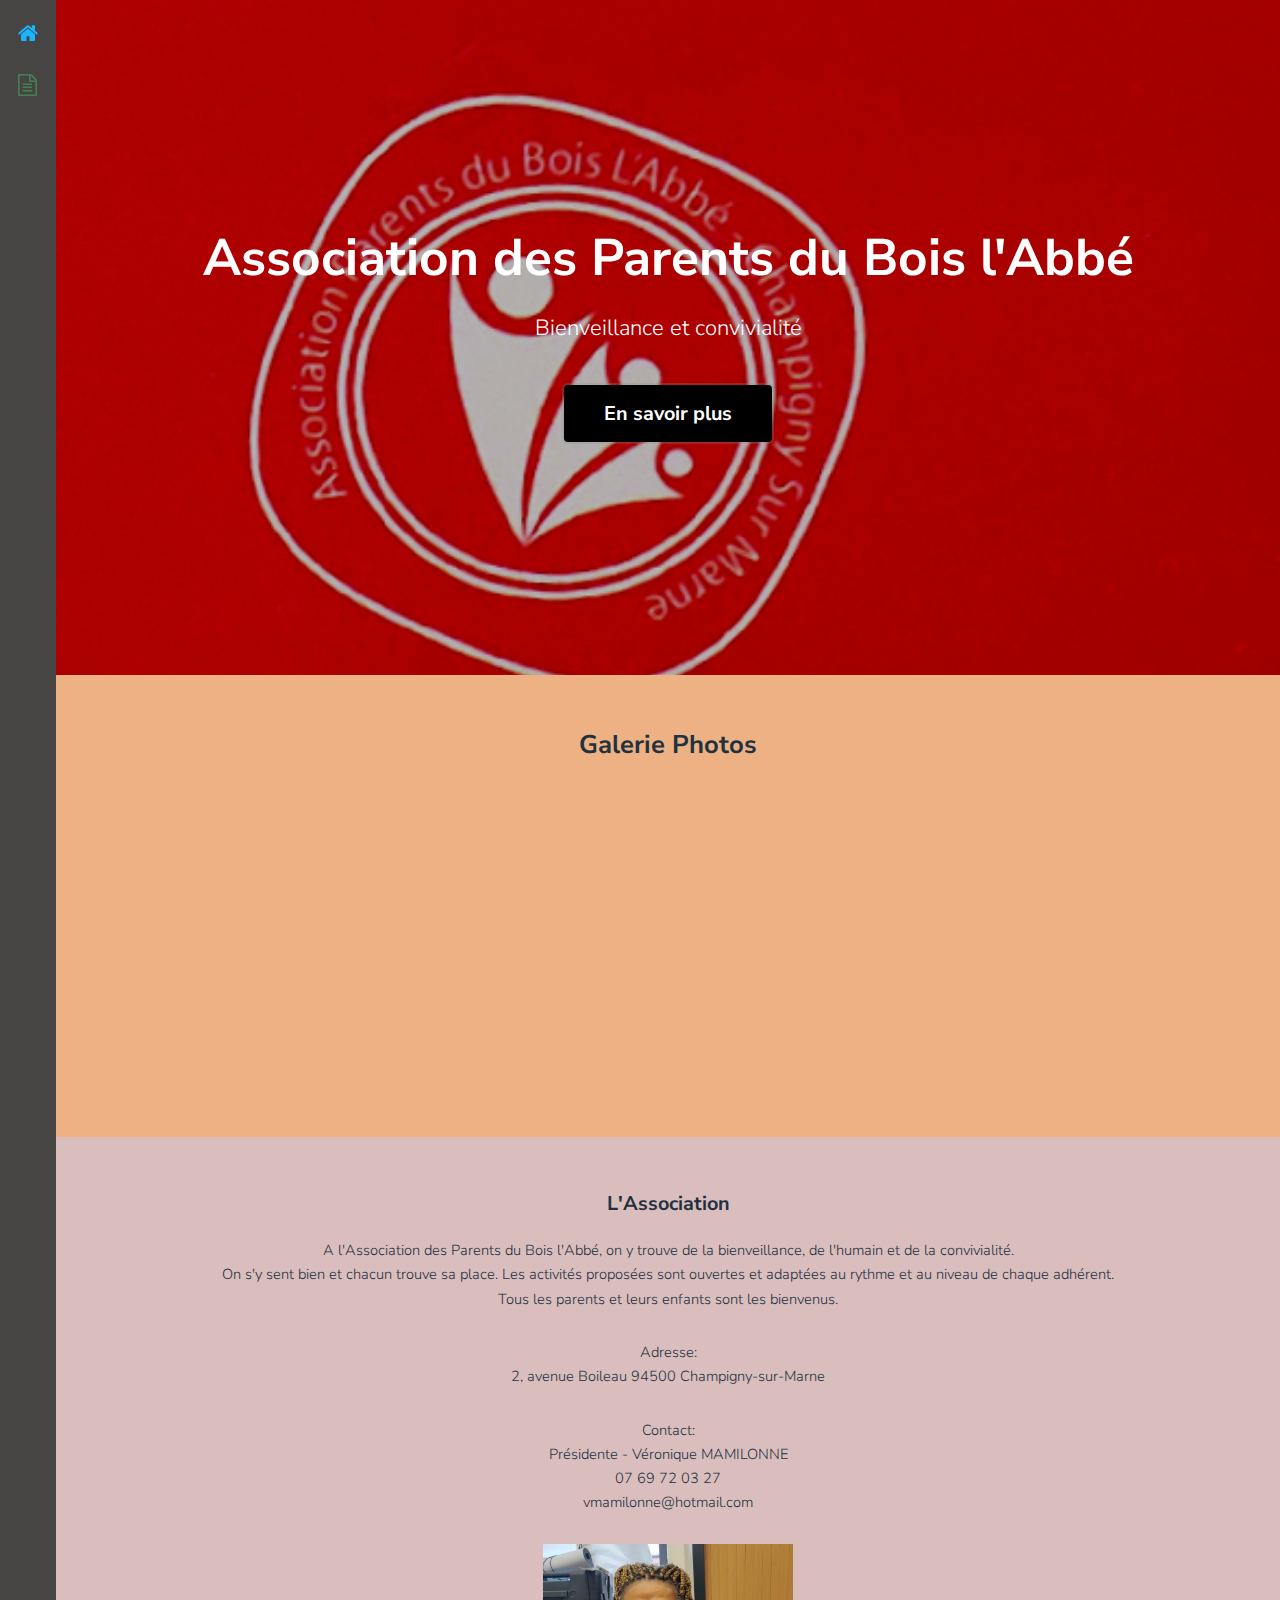
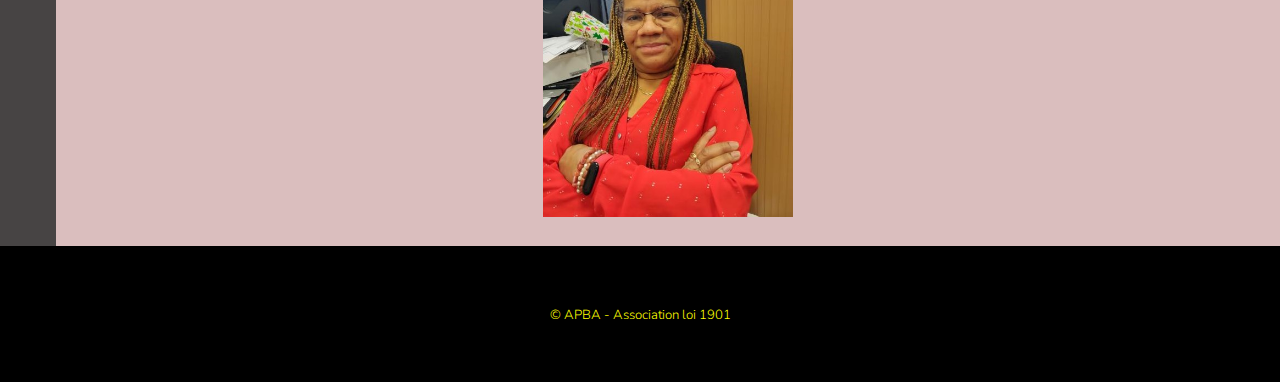
<file: index.html>
<!DOCTYPE HTML>

<html>

<head>
    <title>APBA - Accueil</title>
    <meta charset="utf-8" />
    <meta name="viewport" content="width=device-width, initial-scale=1" />
    <link rel="stylesheet" href="assets/css/main.css" />
</head>

<body>
    <div class="page-wrap">

        <!-- Nav -->
        <nav id="nav">
            <ul>
                <li><a href="index.html" class="active"><span class="icon fa-home"></span></a></li>
                <li><a href="generic.html"><span class="icon fa-file-text-o"></span></a></li>
            </ul>
        </nav>

        <!-- Main -->
        <section id="main">

            <!-- Banner -->
            <section id="banner">
                <div class="inner">
                    <h1>Association des Parents du Bois l'Abbé</h1>
                    <p>Bienveillance et convivialité</p>
                    <ul class="actions">
                        <li><a href="#galleries" class="button alt scrolly big">En savoir plus</a></li>
                    </ul>
                </div>
            </section>

            <!-- Gallery -->
            <section id="galleries">

                <!-- Photo Galleries -->
                <div class="gallery">
                    <header class="special">
                        <h2>Galerie Photos</h2>
                    </header>
                    <div class="content">



                        <div class="media imgactiv">
                            <a href="images/fulls/05.jpg"><img src="images/thumbs/05.jpg" alt="Photo peinture" title=" Activités" /></a>
                        </div>

                        <div class="media imgactiv">
                            <a href="images/fulls/04.jpg"><img src="images/thumbs/04.jpg" alt="Photo atelier" title=" Activités" /></a>
                        </div>


                        <div class="media imgactiv">
                            <a href="images/fulls/01.jpg"><img src="images/thumbs/01.jpg" alt="Equipe création de masques" title=" Atelier fabrication de masques" /></a>
                        </div>

                        <div class="media imgactiv">
                            <a href="images/fulls/06.jpg"><img src="images/thumbs/06.jpg" alt="Atelier " title=" Atelier fabrication de masques" /></a>
                        </div>

                        <div class="media imgactiv">
                            <a href="images/fulls/02.jpg"><img src="images/thumbs/02.jpg" alt="Large choix de masques" title=" Large choix de masques" /></a>
                        </div>

                        <div class="media imgactiv">
                            <a href="images/fulls/03.jpg"><img src="images/thumbs/03.jpg" alt="Large choix de masques" title=" Large choix de masques" /></a>
                        </div>

                        <div class="media imgactiv">
                            <a href="images/fulls/07.jpg"><img src="images/thumbs/07.jpg" alt="Enfant" title=" Enfants" /></a>
                        </div>

                    </div>

                </div>
            </section>

            <!-- Contact -->
            <section id="contact">
                <!-- Social -->
                <div class="social column">
                    <h3>L'Association</h3>
                    <p>A l'Association des Parents du Bois l'Abbé, on y trouve de la bienveillance, de l'humain et de la convivialité.
                        <br> On s'y sent bien et chacun trouve sa place. Les activités proposées sont ouvertes et adaptées au rythme et au niveau de chaque adhérent.
                        <br> Tous les parents et leurs enfants sont les bienvenus.</p>

                    <p>Adresse:
                        <br> 2, avenue Boileau 94500 Champigny-sur-Marne
                    </p>

                    <p>Contact:
                        <br> Présidente - Véronique MAMILONNE
                        <br> 07 69 72 03 27
                        <br> vmamilonne@hotmail.com

                    </p>

                    <img src="images/thumbs/Veronique.jpg" alt="Veronique / Photo présidente" width="250px" />

                </div>

    </div>

    
    <!-- Footer -->
    <footer id="footer">
        <div class="copyright">
            &copy; APBA - Association loi 1901
        </div>
    </footer>



    <!-- Scripts -->
    <script src="assets/js/jquery.min.js"></script>
    <script src="assets/js/jquery.poptrox.min.js"></script>
    <script src="assets/js/jquery.scrolly.min.js"></script>
    <script src="assets/js/skel.min.js"></script>
    <script src="assets/js/util.js"></script>
    <script src="assets/js/main.js"></script>

</body>

</html>
</file>
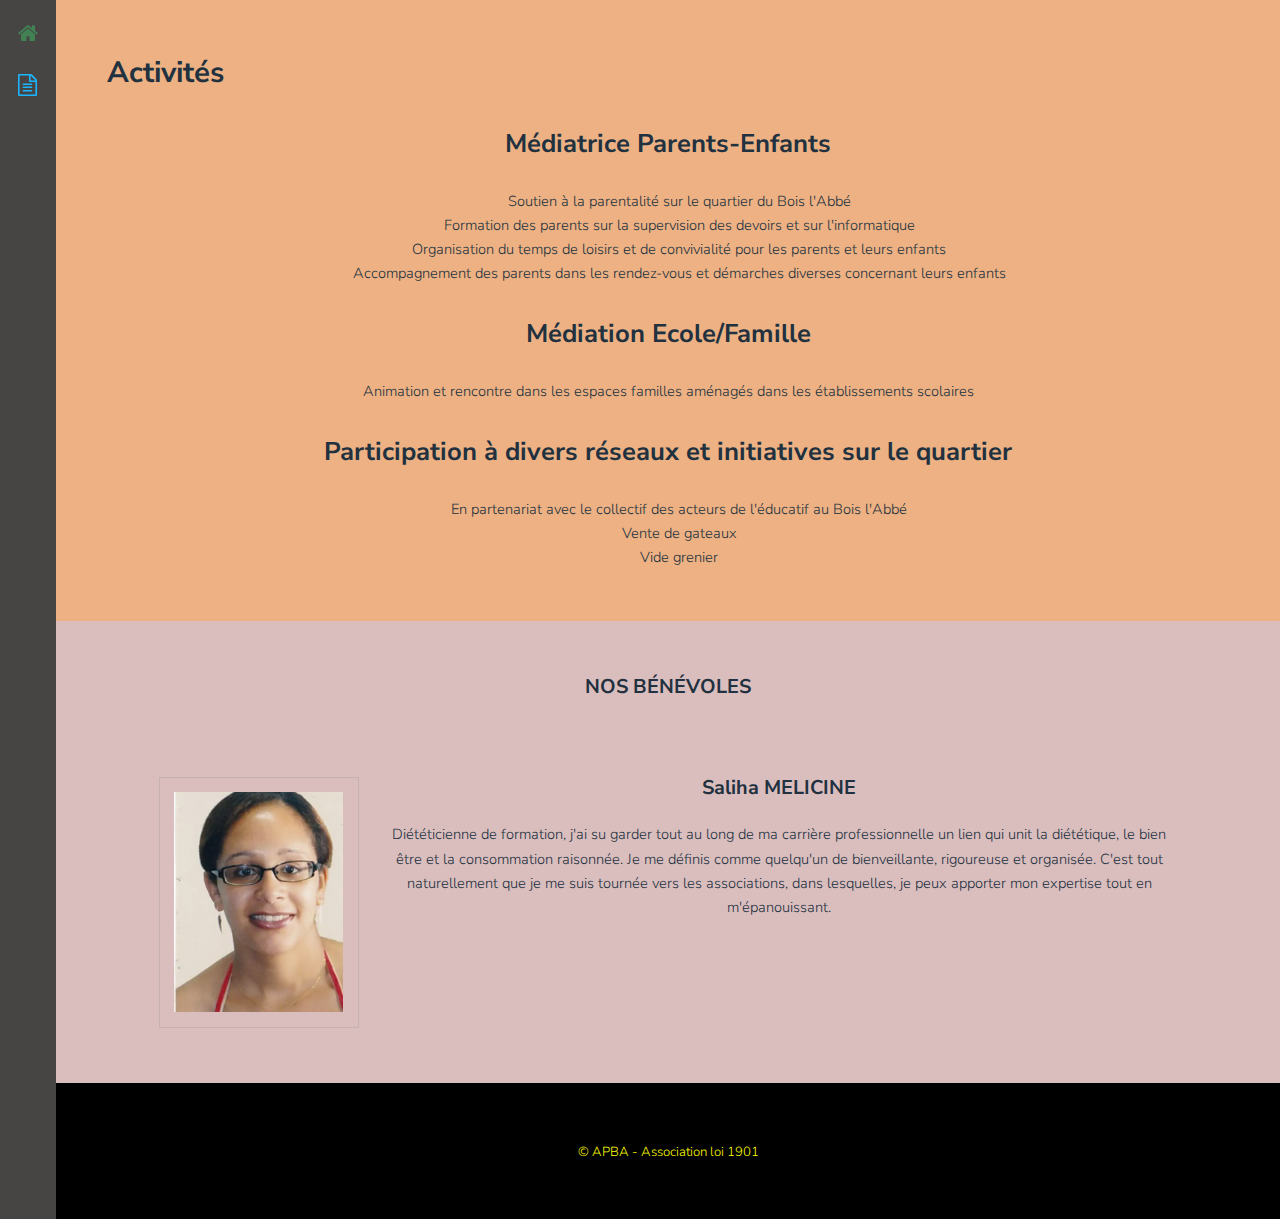
<file: generic.html>
<!DOCTYPE HTML>

<html>

<head>
    <title>APBA - Activités</title>
    <meta charset="utf-8" />
    <meta name="viewport" content="width=device-width, initial-scale=1" />
    <link rel="stylesheet" href="assets/css/main.css" />
</head>

<body>
    <div class="page-wrap">

        <!-- Nav -->
        <nav id="nav">
            <ul>
                <li><a href="index.html"><span class="icon fa-home"></span></a></li>
                <li><a href="generic.html" class="active"><span class="icon fa-file-text-o"></span></a></li>
            </ul>
        </nav>

        <!-- Main -->
        <section id="main">



            <!-- Section -->
            <section>
                <div class="inner background_generic">
                    <header>
                        <h1>Activités</h1>
                        <h2>Médiatrice Parents-Enfants</h2>

                        <ul>
                            <li>Soutien à la parentalité sur le quartier du Bois l'Abbé
                                <li>Formation des parents sur la supervision des devoirs et sur l'informatique</li>
                                <li>Organisation du temps de loisirs et de convivialité pour les parents et leurs enfants</li>
                                <li>Accompagnement des parents dans les rendez-vous et démarches diverses concernant leurs enfants</li>
                            </li>
                        </ul>
                    </header>

                    <h2>Médiation Ecole/Famille</h2>
                    <p>Animation et rencontre dans les espaces familles aménagés dans les établissements scolaires</p>

                    <h2>Participation à divers réseaux et initiatives sur le quartier</h2>

                    <ul>

                        <li>En partenariat avec le collectif des acteurs de l'éducatif au Bois l'Abbé
                            <li>Vente de gateaux</li>
                            <li>Vide grenier</li>
                    </ul>



                </div>
            </section>

            <!-- Contact -->
            <section id="contact">
                <!-- Social -->
                <div class="social column">
                    <h3>NOS BÉNÉVOLES</h3>
                    <section class="columns double">
                        <div class="column">
                            <span class="image left special"><img src="images/Salima.webp" alt="Photo" /></span>
                            <h3>Saliha MELICINE</h3>

                            <p>Diététicienne de formation, j'ai su garder tout au long de ma carrière professionnelle un lien qui unit la diététique, le bien être et la consommation raisonnée. Je me définis comme quelqu'un de bienveillante, rigoureuse et
                                organisée. C'est tout naturellement que je me suis tournée vers les associations, dans lesquelles, je peux apporter mon expertise tout en m'épanouissant.</p>
                        </div>

                    </section>
                </div>




            </section>

            <!-- Footer -->
            <footer id="footer">
                <div class="copyright">
                    &copy; APBA - Association loi 1901
                </div>
            </footer>
        
    

    <!-- Scripts -->
    <script src="assets/js/jquery.min.js"></script>
    <script src="assets/js/jquery.poptrox.min.js"></script>
    <script src="assets/js/jquery.scrolly.min.js"></script>
    <script src="assets/js/skel.min.js"></script>
    <script src="assets/js/util.js"></script>
    <script src="assets/js/main.js"></script>

</body>

</html>
</file>
<file: assets/css/main.css>
@import url(font-awesome.min.css);
@import url("https://fonts.googleapis.com/css?family=Nunito+Sans:300,400,600");



/* Reset */

html,
body,
div,
span,
applet,
object,
iframe,
h1,
h2,
h3,
h4,
h5,
h6,
p,
blockquote,
pre,
a,
abbr,
acronym,
address,
big,
cite,
code,
del,
dfn,
em,
img,
ins,
kbd,
q,
s,
samp,
small,
strike,
strong,
sub,
sup,
tt,
var,
b,
u,
i,
center,
dl,
dt,
dd,
ol,
ul,
li,
fieldset,
form,
label,
legend,
table,
caption,
tbody,
tfoot,
thead,
tr,
th,
td,
article,
aside,
canvas,
details,
embed,
figure,
figcaption,
footer,
header,
hgroup,
menu,
nav,
output,
ruby,
section,
summary,
time,
mark,
audio,
video {
    margin: 0;
    padding: 0;
    border: 0;
    font-size: 100%;
    font: inherit;
    vertical-align: baseline;
}

article,
aside,
details,
figcaption,
figure,
footer,
header,
hgroup,
menu,
nav,
section {
    display: block;
}

body {
    line-height: 1;
}

ol,
ul {
    list-style: none;
}

blockquote,
q {
    quotes: none;
}

blockquote:before,
blockquote:after,
q:before,
q:after {
    content: '';
    content: none;
}

table {
    border-collapse: collapse;
    border-spacing: 0;
}

body {
    -webkit-text-size-adjust: none;
}

.imgactiv {
    padding: 1%;
}


/* Box Model */

*,
*:before,
*:after {
    -moz-box-sizing: border-box;
    -webkit-box-sizing: border-box;
    box-sizing: border-box;
}


/* Basic */

@-ms-viewport {
    width: device-width;
}

body {
    -ms-overflow-style: scrollbar;
}

@media screen and (max-width: 480px) {
    html,
    body {
        min-width: 320px;
    }
}

body {
    background: #fff;
}

body.is-loading *,
body.is-loading *:before,
body.is-loading *:after {
    -moz-animation: none !important;
    -webkit-animation: none !important;
    -ms-animation: none !important;
    animation: none !important;
    -moz-transition: none !important;
    -webkit-transition: none !important;
    -ms-transition: none !important;
    transition: none !important;
}

li {
    list-style-type: none;
    text-align: center;
}

h2 {
    text-align: center;
}

p {
    text-align: center;
}


/* Type */

body {
    background-color: #fff;
    color: #22313F;
}

body,
input,
select,
textarea {
    font-family: "Nunito Sans", Arial, Helvetica, sans-serif;
    font-size: 13pt;
    font-weight: 300;
    line-height: 1.65;
}

@media screen and (max-width: 1680px) {
    body,
    input,
    select,
    textarea {
        font-size: 11pt;
    }
}

@media screen and (max-width: 1280px) {
    body,
    input,
    select,
    textarea {
        font-size: 11pt;
    }
}

@media screen and (max-width: 980px) {
    body,
    input,
    select,
    textarea {
        font-size: 11pt;
    }
}

@media screen and (max-width: 736px) {
    body,
    input,
    select,
    textarea {
        font-size: 12pt;
    }
}

@media screen and (max-width: 480px) {
    body,
    input,
    select,
    textarea {
        font-size: 12pt;
    }
}

a {
    text-decoration: underline;
    color: #19B5FE;
}

a:hover {
    text-decoration: none;
    color: #019be3;
}

strong,
b {
    font-weight: 700;
}

em,
i {
    font-style: italic;
}

p {
    margin: 0 0 2em 0;
}

h1,
h2,
h3,
h4,
h5,
h6 {
    font-weight: 700;
    line-height: 1.5;
    margin: 0 0 1em 0;
}

h1 a,
h2 a,
h3 a,
h4 a,
h5 a,
h6 a {
    color: inherit;
    text-decoration: none;
}

h1 {
    font-size: 2em;
}

@media screen and (max-width: 480px) {
    h1 {
        font-size: 1.5em;
    }
}

h2 {
    font-size: 1.75em;
}

@media screen and (max-width: 480px) {
    h2 {
        font-size: 1.4em;
    }
}

h3 {
    font-size: 1.35em;
}

h4 {
    font-size: 1.1em;
}

h5 {
    font-size: 0.9em;
}

h6 {
    font-size: 0.7em;
}

sub {
    font-size: 0.8em;
    position: relative;
    top: 0.5em;
}

sup {
    font-size: 0.8em;
    position: relative;
    top: -0.5em;
}

blockquote {
    border-left: solid 4px;
    font-style: italic;
    margin: 0 0 2em 0;
    padding: 0.5em 0 0.5em 2em;
}

code {
    border-radius: 4px;
    border: solid 1px;
    font-family: "Courier New", monospace;
    font-size: 0.9em;
    margin: 0 0.25em;
    padding: 0.25em 0.65em;
}

pre {
    -webkit-overflow-scrolling: touch;
    font-family: "Courier New", monospace;
    font-size: 0.9em;
    margin: 0 0 2em 0;
}

pre code {
    display: block;
    line-height: 1.75;
    padding: 1em 1.5em;
    overflow-x: auto;
}

hr {
    border: 0;
    border-bottom: solid 1px;
    margin: 2em 0;
}

hr.major {
    margin: 3em 0;
}

.align-left {
    text-align: left;
}

.align-center {
    text-align: center;
}

.align-right {
    text-align: right;
}


/* Box */

.box {
    border-radius: 4px;
    border: solid 1px rgba(144, 144, 144, 0.25);
    margin-bottom: 2em;
    padding: 1.5em;
}

.box> :last-child,
.box> :last-child> :last-child,
.box> :last-child> :last-child> :last-child {
    margin-bottom: 0;
}

.box.alt {
    border: 0;
    border-radius: 0;
    padding: 0;
}


/* Button */

input[type="submit"],
input[type="reset"],
input[type="button"],
button,
.button {
    -moz-appearance: none;
    -webkit-appearance: none;
    -ms-appearance: none;
    appearance: none;
    -moz-transition: background-color 0.2s ease-in-out, color 0.2s ease-in-out;
    -webkit-transition: background-color 0.2s ease-in-out, color 0.2s ease-in-out;
    -ms-transition: background-color 0.2s ease-in-out, color 0.2s ease-in-out;
    transition: background-color 0.2s ease-in-out, color 0.2s ease-in-out;
    background: #19B5FE;
    color: #FFF;
    border-radius: 4px;
    border: 0;
    cursor: pointer;
    display: inline-block;
    font-weight: 700;
    height: 2.85em;
    line-height: 2.95em;
    padding: 0 1.5em;
    text-align: center;
    text-decoration: none;
    white-space: nowrap;
}

input[type="submit"].active,
input[type="reset"].active,
input[type="button"].active,
button.active,
.button.active {
    color: #FFF;
    background: #22313F;
}

input[type="submit"].active:hover,
input[type="reset"].active:hover,
input[type="button"].active:hover,
button.active:hover,
.button.active:hover {
    color: #FFF;
    background: #22313F;
}

input[type="submit"]:hover,
input[type="reset"]:hover,
input[type="button"]:hover,
button:hover,
.button:hover {
    color: #FFF;
    background: #019be3;
}

input[type="submit"].alt,
input[type="reset"].alt,
input[type="button"].alt,
button.alt,
.button.alt {
    background: none;
    box-shadow: 0 0 0 2px rgba(144, 144, 144, 0.25);
    background-color: black;
}

input[type="submit"].alt:hover,
input[type="reset"].alt:hover,
input[type="button"].alt:hover,
button.alt:hover,
.button.alt:hover {
    background: rgba(144, 144, 144, 0.075);
    box-shadow: 0 0 0 2px rgba(144, 144, 144, 0.25);
}

input[type="submit"].icon,
input[type="reset"].icon,
input[type="button"].icon,
button.icon,
.button.icon {
    padding-left: 1.35em;
}

input[type="submit"].icon:before,
input[type="reset"].icon:before,
input[type="button"].icon:before,
button.icon:before,
.button.icon:before {
    margin-right: 0.5em;
}

input[type="submit"].fit,
input[type="reset"].fit,
input[type="button"].fit,
button.fit,
.button.fit {
    display: block;
    margin: 0 0 1em 0;
    width: 100%;
}

input[type="submit"].small,
input[type="reset"].small,
input[type="button"].small,
button.small,
.button.small {
    font-size: 0.8em;
}

input[type="submit"].big,
input[type="reset"].big,
input[type="button"].big,
button.big,
.button.big {
    font-size: 1.35em;
    padding: 0 2em;
}

input[type="submit"].disabled,
input[type="submit"]:disabled,
input[type="reset"].disabled,
input[type="reset"]:disabled,
input[type="button"].disabled,
input[type="button"]:disabled,
button.disabled,
button:disabled,
.button.disabled,
.button:disabled {
    -moz-pointer-events: none;
    -webkit-pointer-events: none;
    -ms-pointer-events: none;
    pointer-events: none;
    opacity: 0.25;
}

@media screen and (max-width: 480px) {
    input[type="submit"],
    input[type="reset"],
    input[type="button"],
    button,
    .button {
        padding: 0;
    }
}


/* Contact */

#contact {
    display: -ms-flexbox;
    -ms-flex-pack: justify;
    display: -moz-flex;
    display: -webkit-flex;
    display: -ms-flex;
    display: flex;
    -moz-flex-wrap: wrap;
    -webkit-flex-wrap: wrap;
    -ms-flex-wrap: wrap;
    flex-wrap: wrap;
    -moz-justify-content: space-between;
    -webkit-justify-content: space-between;
    -ms-justify-content: space-between;
    justify-content: space-between;
    background: #ececec;
}

#contact form {
    margin: 0;
}

#contact .icons {
    margin-bottom: 1em;
}

#contact .column {
    padding: 3.5em 0 1.5em 0;
    padding-left: 3.5em;
    padding-right: 3.5em;
    width: 100%;
    text-align: center;
}

#contact .column.social {
    background: #dabebe;
}

@media screen and (max-width: 980px) {
    #contact .column {
        padding: 2em 0 0.1em 0;
        padding-left: 2em;
        padding-right: 2em;
    }
}

@media screen and (max-width: 736px) {
    #contact .column {
        width: 100%;
    }
}

@media screen and (max-width: 480px) {
    #contact .column {
        padding: 1em 0 0.1em 0;
        padding-left: 1em;
        padding-right: 1em;
    }
}


/* Form */

form {
    margin: 0 0 2em 0;
}

form .field {
    margin-bottom: 1.5em;
}

form .field.half {
    display: inline-block;
    width: 48%;
}

form .field.half.first {
    margin-right: 2.5%;
}

@media screen and (max-width: 980px) {
    form .field.half {
        display: block;
        width: 100%;
    }
    form .field.half.first {
        margin-right: 0;
    }
}

label {
    display: block;
    font-size: 0.9em;
    font-weight: 700;
    margin: 0 0 1em 0;
}

input[type="text"],
input[type="password"],
input[type="email"],
select,
textarea {
    -moz-appearance: none;
    -webkit-appearance: none;
    -ms-appearance: none;
    appearance: none;
    border-radius: 4px;
    border: solid 1px rgba(25, 181, 254, 0.25);
    color: inherit;
    display: block;
    outline: 0;
    padding: 0 1em;
    text-decoration: none;
    width: 100%;
}

input[type="text"]:invalid,
input[type="password"]:invalid,
input[type="email"]:invalid,
select:invalid,
textarea:invalid {
    box-shadow: none;
}

input[type="text"]:active,
input[type="text"]:focus,
input[type="password"]:active,
input[type="password"]:focus,
input[type="email"]:active,
input[type="email"]:focus,
select:active,
select:focus,
textarea:active,
textarea:focus {
    border: solid 1px #19B5FE;
}

.select-wrapper {
    text-decoration: none;
    display: block;
    position: relative;
}

.select-wrapper:before {
    -moz-osx-font-smoothing: grayscale;
    -webkit-font-smoothing: antialiased;
    font-family: FontAwesome;
    font-style: normal;
    font-weight: normal;
    text-transform: none !important;
}

.select-wrapper:before {
    content: '\f078';
    display: block;
    height: 2.75em;
    line-height: 2.75em;
    pointer-events: none;
    position: absolute;
    right: 0;
    text-align: center;
    top: 0;
    width: 2.75em;
}

.select-wrapper select::-ms-expand {
    display: none;
}

input[type="text"],
input[type="password"],
input[type="email"],
select {
    height: 2.75em;
}

textarea {
    padding: 0.75em 1em;
}

input[type="checkbox"],
input[type="radio"] {
    -moz-appearance: none;
    -webkit-appearance: none;
    -ms-appearance: none;
    appearance: none;
    display: block;
    float: left;
    margin-right: -2em;
    opacity: 0;
    width: 1em;
    z-index: -1;
}

input[type="checkbox"]+label,
input[type="radio"]+label {
    text-decoration: none;
    cursor: pointer;
    display: inline-block;
    font-size: 1em;
    font-weight: 300;
    padding-left: 2.4em;
    padding-right: 0.75em;
    position: relative;
}

input[type="checkbox"]+label:before,
input[type="radio"]+label:before {
    -moz-osx-font-smoothing: grayscale;
    -webkit-font-smoothing: antialiased;
    font-family: FontAwesome;
    font-style: normal;
    font-weight: normal;
    text-transform: none !important;
}

input[type="checkbox"]+label:before,
input[type="radio"]+label:before {
    border-radius: 4px;
    border: solid 1px;
    content: '';
    display: inline-block;
    height: 1.65em;
    left: 0;
    line-height: 1.58125em;
    position: absolute;
    text-align: center;
    top: 0;
    width: 1.65em;
}

input[type="checkbox"]:checked+label:before,
input[type="radio"]:checked+label:before {
    content: '\f00c';
}

input[type="checkbox"]+label:before {
    border-radius: 4px;
}

input[type="radio"]+label:before {
    border-radius: 100%;
}

::-webkit-input-placeholder {
    opacity: 1.0;
    color: rgba(34, 49, 63, 0.25);
}

:-moz-placeholder {
    opacity: 1.0;
    color: rgba(34, 49, 63, 0.25);
}

::-moz-placeholder {
    opacity: 1.0;
    color: rgba(34, 49, 63, 0.25);
}

:-ms-input-placeholder {
    opacity: 1.0;
    color: rgba(34, 49, 63, 0.25);
}

.formerize-placeholder {
    opacity: 1.0;
    color: rgba(34, 49, 63, 0.25);
}


/* Gallery */

@-moz-keyframes gallery {
    100% {
        opacity: 1;
    }
}

@-webkit-keyframes gallery {
    100% {
        opacity: 1;
    }
}

@-ms-keyframes gallery {
    100% {
        opacity: 1;
    }
}

@keyframes gallery {
    100% {
        opacity: 1;
    }
}

.gallery {
    padding: 3.5em;
    position: relative;
    overflow: hidden;
    min-height: 25em;
    background-color: #EDB183;
}

@media screen and (max-width: 980px) {
    .gallery {
        padding: 2em;
        min-height: 20em;
    }
    .gallery header h2 {
        margin-bottom: 1em;
    }
}

@media screen and (max-width: 480px) {
    .gallery {
        padding: 1em;
    }
}

.gallery header {
    display: -ms-flexbox;
    -ms-flex-pack: justify;
    display: -moz-flex;
    display: -webkit-flex;
    display: -ms-flex;
    display: flex;
    -moz-flex-wrap: wrap;
    -webkit-flex-wrap: wrap;
    -ms-flex-wrap: wrap;
    flex-wrap: wrap;
    -moz-justify-content: space-between;
    -webkit-justify-content: space-between;
    -ms-justify-content: space-between;
    justify-content: space-between;
}

.gallery header.special {
    -moz-justify-content: center;
    -webkit-justify-content: center;
    -ms-justify-content: center;
    justify-content: center;
}

@media screen and (max-width: 736px) {
    .gallery header {
        display: block;
    }
}

@media screen and (max-width: 480px) {
    .gallery header h2 {
        margin-bottom: .5em;
    }
}

.gallery footer {
    text-align: center;
    margin-top: 4em;
}

.gallery .content {
    display: -ms-flexbox;
    display: -moz-flex;
    display: -webkit-flex;
    display: -ms-flex;
    display: flex;
    -moz-flex-wrap: wrap;
    -webkit-flex-wrap: wrap;
    -ms-flex-wrap: wrap;
    flex-wrap: wrap;
    -moz-justify-content: -moz-flex-start;
    -webkit-justify-content: -webkit-flex-start;
    -ms-justify-content: -ms-flex-start;
    justify-content: flex-start;
}

.gallery .content .media {
    -moz-animation: gallery 0.75s ease-out 0.4s forwards;
    -webkit-animation: gallery 0.75s ease-out 0.4s forwards;
    -ms-animation: gallery 0.75s ease-out 0.4s forwards;
    animation: gallery 0.75s ease-out 0.4s forwards;
    margin-bottom: 0;
    overflow: hidden;
    opacity: 0;
    position: relative;
    width: 25%;
}

.gallery .content .media a {
    display: block;
}

.gallery .content .media img {
    -moz-transition: -moz-transform 0.2s ease-in-out;
    -webkit-transition: -webkit-transform 0.2s ease-in-out;
    -ms-transition: -ms-transform 0.2s ease-in-out;
    transition: transform 0.2s ease-in-out;
    max-width: 100%;
    height: auto;
    vertical-align: middle;
}

.gallery .content .media:hover img {
    -moz-transform: scale(1.075);
    -webkit-transform: scale(1.075);
    -ms-transform: scale(1.075);
    transform: scale(1.075);
}

@media screen and (max-width: 736px) {
    .gallery .content .media {
        width: 50%;
    }
}

@media screen and (max-width: 480px) {
    .gallery .content .media {
        width: 100%;
    }
}


/* Icon */

.icon {
    text-decoration: none;
    border-bottom: none;
    position: relative;
}

.icon:before {
    -moz-osx-font-smoothing: grayscale;
    -webkit-font-smoothing: antialiased;
    font-family: FontAwesome;
    font-style: normal;
    font-weight: normal;
    text-transform: none !important;
}

.icon>.label {
    display: none;
}


/* Image */

.image {
    border: 0;
    display: inline-block;
    position: relative;
}

.image img {
    display: block;
}

.image.left,
.image.right {
    max-width: 25%;
}

.image.left img,
.image.right img {
    width: 100%;
}

@media screen and (max-width: 480px) {
    .image.left,
    .image.right {
        max-width: 100%;
        width: 100%;
    }
}

.image.left {
    float: left;
    margin: 0 1.5em 1em 0;
    top: 0.25em;
    width: 200px;
}

@media screen and (max-width: 480px) {
    .image.left {
        float: none;
        margin: 0 0 1em 0;
    }
}

.image.right {
    float: right;
    margin: 0 0 1em 1.5em;
    bottom: 12.25em;
    width: 20%;
}

@media screen and (max-width: 480px) {
    .image.right {
        float: none;
        margin: 0 0 1em 0;
    }
}

.image.fit {
    display: block;
    margin: 0 0 2em 0;
    width: 100%;
}

.image.fit img {
    width: 100%;
}

.image.special {
    border: solid 1px rgba(144, 144, 144, 0.25);
    padding: 1em;
}

.image.main {
    display: block;
    margin: 0 0 3em 0;
    width: 100%;
}

.image.main img {
    width: 100%;
}


/* List */

ol {
    list-style: decimal;
    margin: 0 0 2em 0;
    padding-left: 1.25em;
}

ol li {
    padding-left: 0.25em;
}

ul {
    list-style: disc;
    margin: 0 0 2em 0;
    padding-left: 1em;
}

ul li {
    padding-left: 0.5em;
}

ul.alt {
    list-style: none;
    padding-left: 0;
}

ul.alt li {
    border-top: solid 1px;
    padding: 0.5em 0;
}

ul.alt li:first-child {
    border-top: 0;
    padding-top: 0;
}

ul.tabs {
    list-style: none;
    padding-left: 0;
}

ul.tabs li {
    display: inline-block;
}

ul.tabs li:first-child {
    padding: 0;
}

@media screen and (max-width: 736px) {
    ul.tabs li {
        display: block;
        margin: 0 0 .25em 0;
        padding: 0;
    }
    ul.tabs li .button {
        width: 100%;
    }
}

@media screen and (max-width: 480px) {
    ul.tabs {
        margin-bottom: 1em;
    }
}

ul.icons {
    cursor: default;
    list-style: none;
    padding-left: 0;
}

ul.icons li {
    display: inline-block;
    padding: 0 1em 0 0;
}

ul.icons li:last-child {
    padding-right: 0;
}

ul.icons li .icon:before {
    font-size: 2em;
}

ul.actions {
    cursor: default;
    list-style: none;
    padding-left: 0;
}

ul.actions li {
    display: inline-block;
    padding: 0 1em 0 0;
    vertical-align: middle;
}

ul.actions li:last-child {
    padding-right: 0;
}

ul.actions.small li {
    padding: 0 0.5em 0 0;
}

ul.actions.vertical li {
    display: block;
    padding: 1em 0 0 0;
}

ul.actions.vertical li:first-child {
    padding-top: 0;
}

ul.actions.vertical li>* {
    margin-bottom: 0;
}

ul.actions.vertical.small li {
    padding: 0.5em 0 0 0;
}

ul.actions.vertical.small li:first-child {
    padding-top: 0;
}

ul.actions.fit {
    display: table;
    margin-left: -1em;
    padding: 0;
    table-layout: fixed;
    width: calc(100% + 1em);
}

ul.actions.fit li {
    display: table-cell;
    padding: 0 0 0 1em;
}

ul.actions.fit li>* {
    margin-bottom: 0;
}

ul.actions.fit.small {
    margin-left: -0.5em;
    width: calc(100% + 0.5em);
}

ul.actions.fit.small li {
    padding: 0 0 0 0.5em;
}

@media screen and (max-width: 480px) {
    ul.actions {
        margin: 0 0 2em 0;
    }
    ul.actions li {
        padding: 1em 0 0 0;
        display: block;
        text-align: center;
        width: 100%;
    }
    ul.actions li:first-child {
        padding-top: 0;
    }
    ul.actions li>* {
        width: 100%;
        margin: 0 !important;
    }
    ul.actions li>*.icon:before {
        margin-left: -2em;
    }
    ul.actions.small li {
        padding: 0.5em 0 0 0;
    }
    ul.actions.small li:first-child {
        padding-top: 0;
    }
}

dl {
    margin: 0 0 2em 0;
}

dl dt {
    display: block;
    font-weight: 700;
    margin: 0 0 1em 0;
}

dl dd {
    margin-left: 2em;
}


/* Section/Article */

.background_generic {
    background-color: #EDB183;
}

section.special,
article.special {
    text-align: center;
}

section .inner,
article .inner {
    padding: 3.5em 0 1.5em 0;
    padding-left: 3.5em;
    padding-right: 3.5em;
}

@media screen and (max-width: 980px) {
    section .inner,
    article .inner {
        padding: 2em 0 0.1em 0;
        padding-right: 2em;
        padding-left: 2em;
    }
}

@media screen and (max-width: 480px) {
    section .inner,
    article .inner {
        padding: 1em 0 0.1em 0;
        padding-right: 1em;
        padding-left: 1em;
    }
}

section .columns,
article .columns {
    display: -ms-flexbox;
    display: -moz-flex;
    display: -webkit-flex;
    display: -ms-flex;
    display: flex;
    -moz-flex-wrap: wrap;
    -webkit-flex-wrap: wrap;
    -ms-flex-wrap: wrap;
    flex-wrap: wrap;
    -moz-justify-content: space-between;
    -webkit-justify-content: space-between;
    -ms-justify-content: space-between;
    justify-content: space-between;
}

section .columns.double .column,
article .columns.double .column {
    width: 48%;
}

@media screen and (max-width: 980px) {
    section .columns.double .column,
    article .columns.double .column {
        width: 100%;
    }
}

header p {
    position: relative;
    margin: 0 0 1.5em 0;
}

header h2+p {
    font-size: 1.25em;
    margin-top: -1em;
}

header h3+p {
    font-size: 1.1em;
    margin-top: -0.8em;
}

header h4+p,
header h5+p,
header h6+p {
    font-size: 0.9em;
    margin-top: -0.6em;
}


/* Table */

.table-wrapper {
    -webkit-overflow-scrolling: touch;
    overflow-x: auto;
}

table {
    margin: 0 0 2em 0;
    width: 100%;
}

table tbody tr {
    border: solid 1px;
    border-left: 0;
    border-right: 0;
}

table td {
    padding: 0.75em 0.75em;
}

table th {
    font-size: 0.9em;
    font-weight: 700;
    padding: 0 0.75em 0.75em 0.75em;
    text-align: left;
}

table thead {
    border-bottom: solid 2px;
}

table tfoot {
    border-top: solid 2px;
}

table.alt {
    border-collapse: separate;
}

table.alt tbody tr td {
    border: solid 1px;
    border-left-width: 0;
    border-top-width: 0;
}

table.alt tbody tr td:first-child {
    border-left-width: 1px;
}

table.alt tbody tr:first-child td {
    border-top-width: 1px;
}

table.alt thead {
    border-bottom: 0;
}

table.alt tfoot {
    border-top: 0;
}


/* Wrapper */

.page-wrap {
    display: -ms-flexbox;
    display: -moz-flex;
    display: -webkit-flex;
    display: -ms-flex;
    display: flex;
    -moz-flex-wrap: nowrap;
    -webkit-flex-wrap: nowrap;
    -ms-flex-wrap: nowrap;
    flex-wrap: nowrap;
    -moz-justify-content: -moz-flex-start;
    -webkit-justify-content: -webkit-flex-start;
    -ms-justify-content: -ms-flex-start;
    justify-content: flex-start;
}

.wrapper {
    position: relative;
}

.wrapper>.inner {
    margin: 0 auto;
    width: 60em;
}

@media screen and (max-width: 1280px) {
    .wrapper>.inner {
        width: 65em;
    }
}

@media screen and (max-width: 980px) {
    .wrapper>.inner {
        width: 100%;
    }
}


/* Header */

#header {
    font-weight: 700;
}


/* Menu */

#nav {
    background: rgb(71, 68, 68);
    z-index: 10002;
    position: relative;
    width: 4em;
}

#nav ul {
    list-style: none;
    margin: 0;
    padding: 0;
    position: fixed;
    top: 1em;
    left: 0;
}

#nav ul li {
    padding: 0;
    width: 3.75em;
    text-align: Center;
    margin-bottom: 1em;
}

#nav ul li a {
    color: rgba(60, 189, 99, 0.5);
    text-decoration: none;
    font-size: 1.5em;
}

#nav ul li a:hover {
    color: white;
}

#nav ul li a.active {
    color: #19B5FE;
}

@media screen and (max-width: 736px) {
    #nav ul li {
        width: 3.4em;
    }
}


/* Banner */

body.is-loading #banner>.inner {
    opacity: 0;
    -moz-transform: translateY(1em);
    -webkit-transform: translateY(1em);
    -ms-transform: translateY(1em);
    transform: translateY(1em);
}

#banner {
    display: -ms-flexbox;
    -ms-flex-pack: center;
    -ms-flex-align: center;
    padding: 8em 0 6em 0;
    -moz-align-items: center;
    -webkit-align-items: center;
    -ms-align-items: center;
    align-items: center;
    display: -moz-flex;
    display: -webkit-flex;
    display: -ms-flex;
    display: flex;
    -moz-justify-content: center;
    -webkit-justify-content: center;
    -ms-justify-content: center;
    justify-content: center;
    min-height: 75vh;
    height: 75vh;
    position: relative;
    background: #000;
    background-image: url(../../images/association.png);
    background-size: cover;
    background-attachment: fixed;
    background-repeat: no-repeat;
    background-position: center;
    text-align: center;
    color: #FFF;
}

#banner:before {
    -moz-transition: opacity 3s ease;
    -webkit-transition: opacity 3s ease;
    -ms-transition: opacity 3s ease;
    transition: opacity 3s ease;
    -moz-transition-delay: 0.25s;
    -webkit-transition-delay: 0.25s;
    -ms-transition-delay: 0.25s;
    transition-delay: 0.25s;
    content: '';
    display: block;
    background-color: #000;
    height: 100%;
    left: 0;
    opacity: 0.30;
    position: absolute;
    top: 0;
    width: 100%;
    z-index: 1;
}

#banner .inner {
    -moz-transform: none;
    -webkit-transform: none;
    -ms-transform: none;
    transform: none;
    -moz-transition: opacity 1s ease, transform 1s ease;
    -webkit-transition: opacity 1s ease, transform 1s ease;
    -ms-transition: opacity 1s ease, transform 1s ease;
    transition: opacity 1s ease, transform 1s ease;
    position: relative;
    opacity: 1;
    z-index: 3;
    padding: 0 2em;
}

#banner h1 {
    font-size: 4em;
    line-height: 1em;
    margin: 0 0 0.5em 0;
    padding: 0;
    color: #FFF;
}

#banner p {
    font-size: 1.5em;
    margin-bottom: 1.75em;
}

#banner a {
    color: #FFF;
    text-decoration: none;
}

@media screen and (max-width: 1280px) {
    #banner h1 {
        font-size: 3.5em;
    }
}

@media screen and (max-width: 736px) {
    #banner {
        background-attachment: scroll;
    }
    #banner h1 {
        font-size: 2.25em;
    }
    #banner p {
        font-size: 1.25em;
    }
}


/* Main */

#main {
    background: #f1f1f1;
    width: 100%;
}

#main #header {
    background: #e6e6e6;
    padding: 1.15em 3.5em;
    text-align: right;
}

#main #header h1 {
    margin: 0;
    font-size: 1em;
}

@media screen and (max-width: 980px) {
    #main #header {
        padding: 1.15em 2em;
    }
}

@media screen and (max-width: 736px) {
    #main #header {
        text-align: center;
    }
}


/* Footer */

#footer {
    padding: 4em 0 2em 0;
    background: rgb(0, 0, 0);
}

#footer .copyright {
    color: yellow;
    font-size: 0.9em;
    margin: 0 0 2em 0;
    padding: 0 1em;
    text-align: center;
}

@media screen and (max-width: 736px) {
    #footer {
        padding: 3em 0 1em 0;
    }
}


/* Couleur */

.yellow {
    color: yellow;
}
</file>
